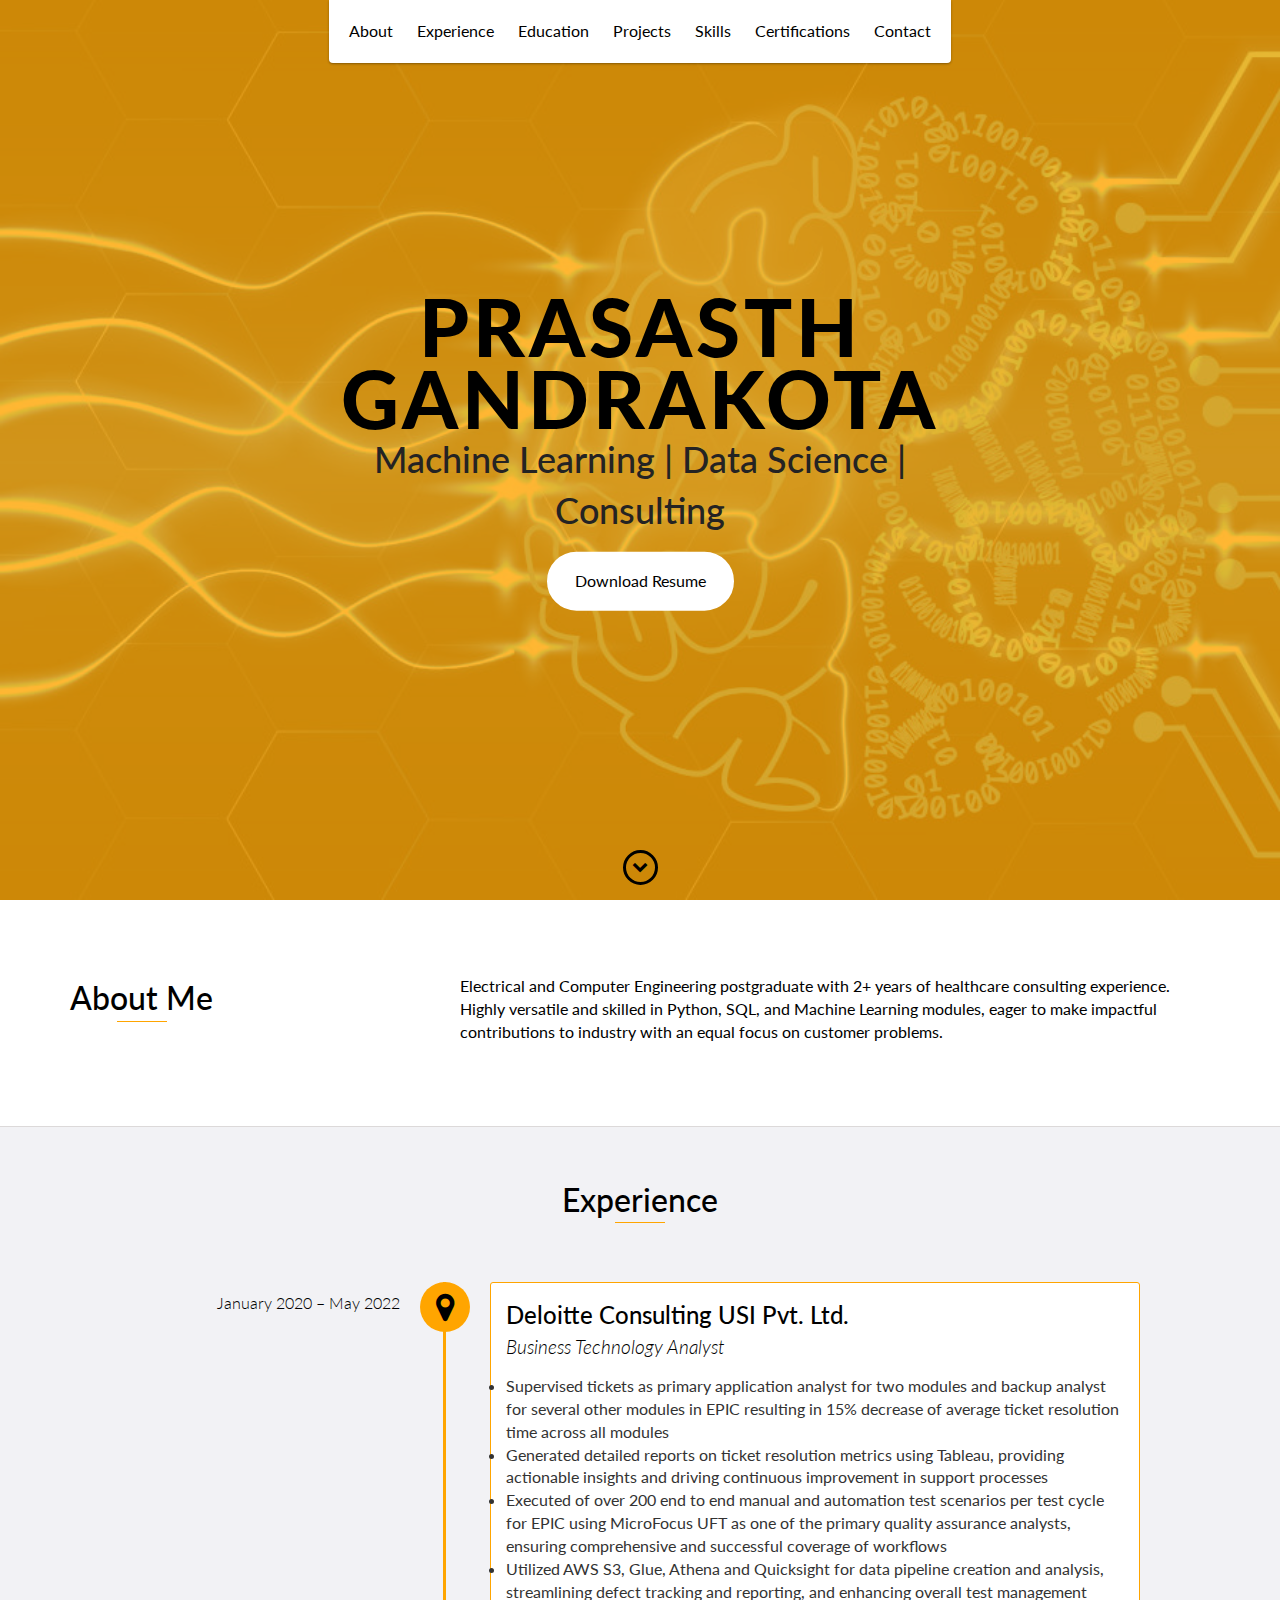
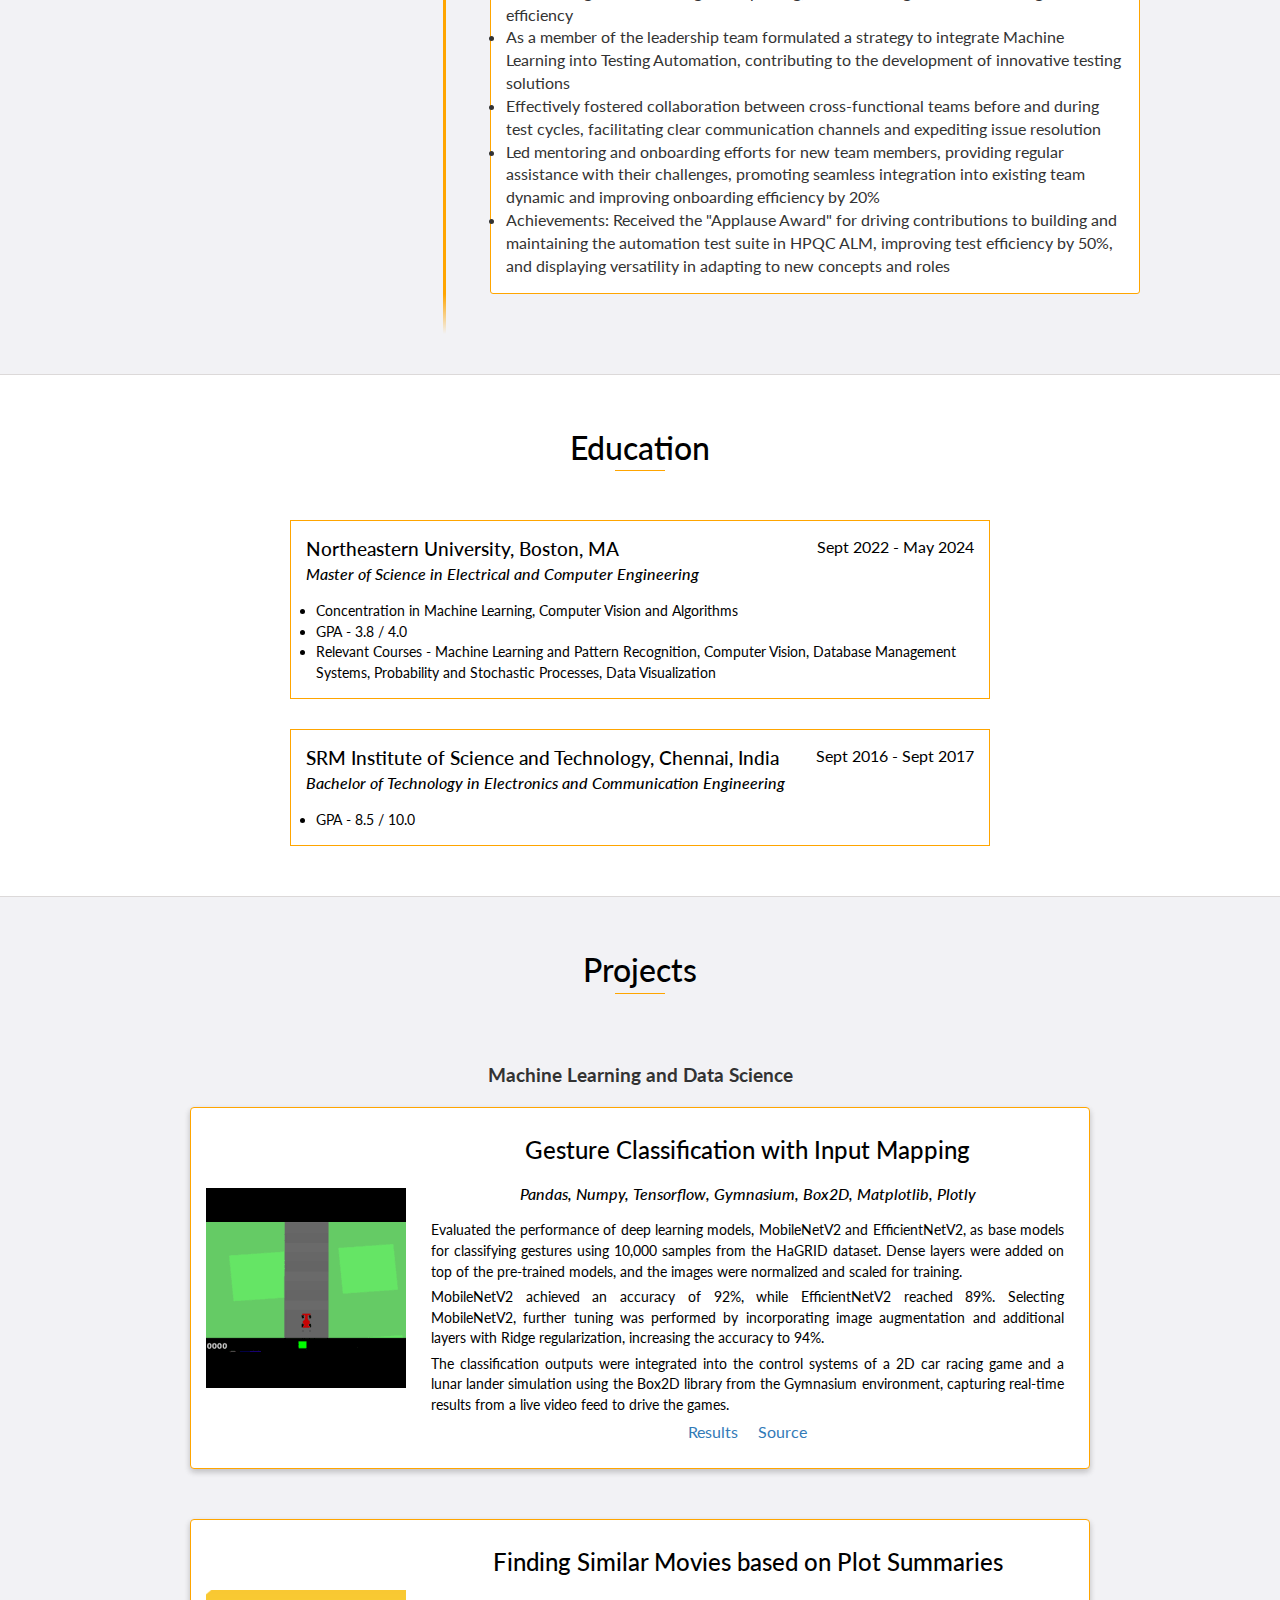
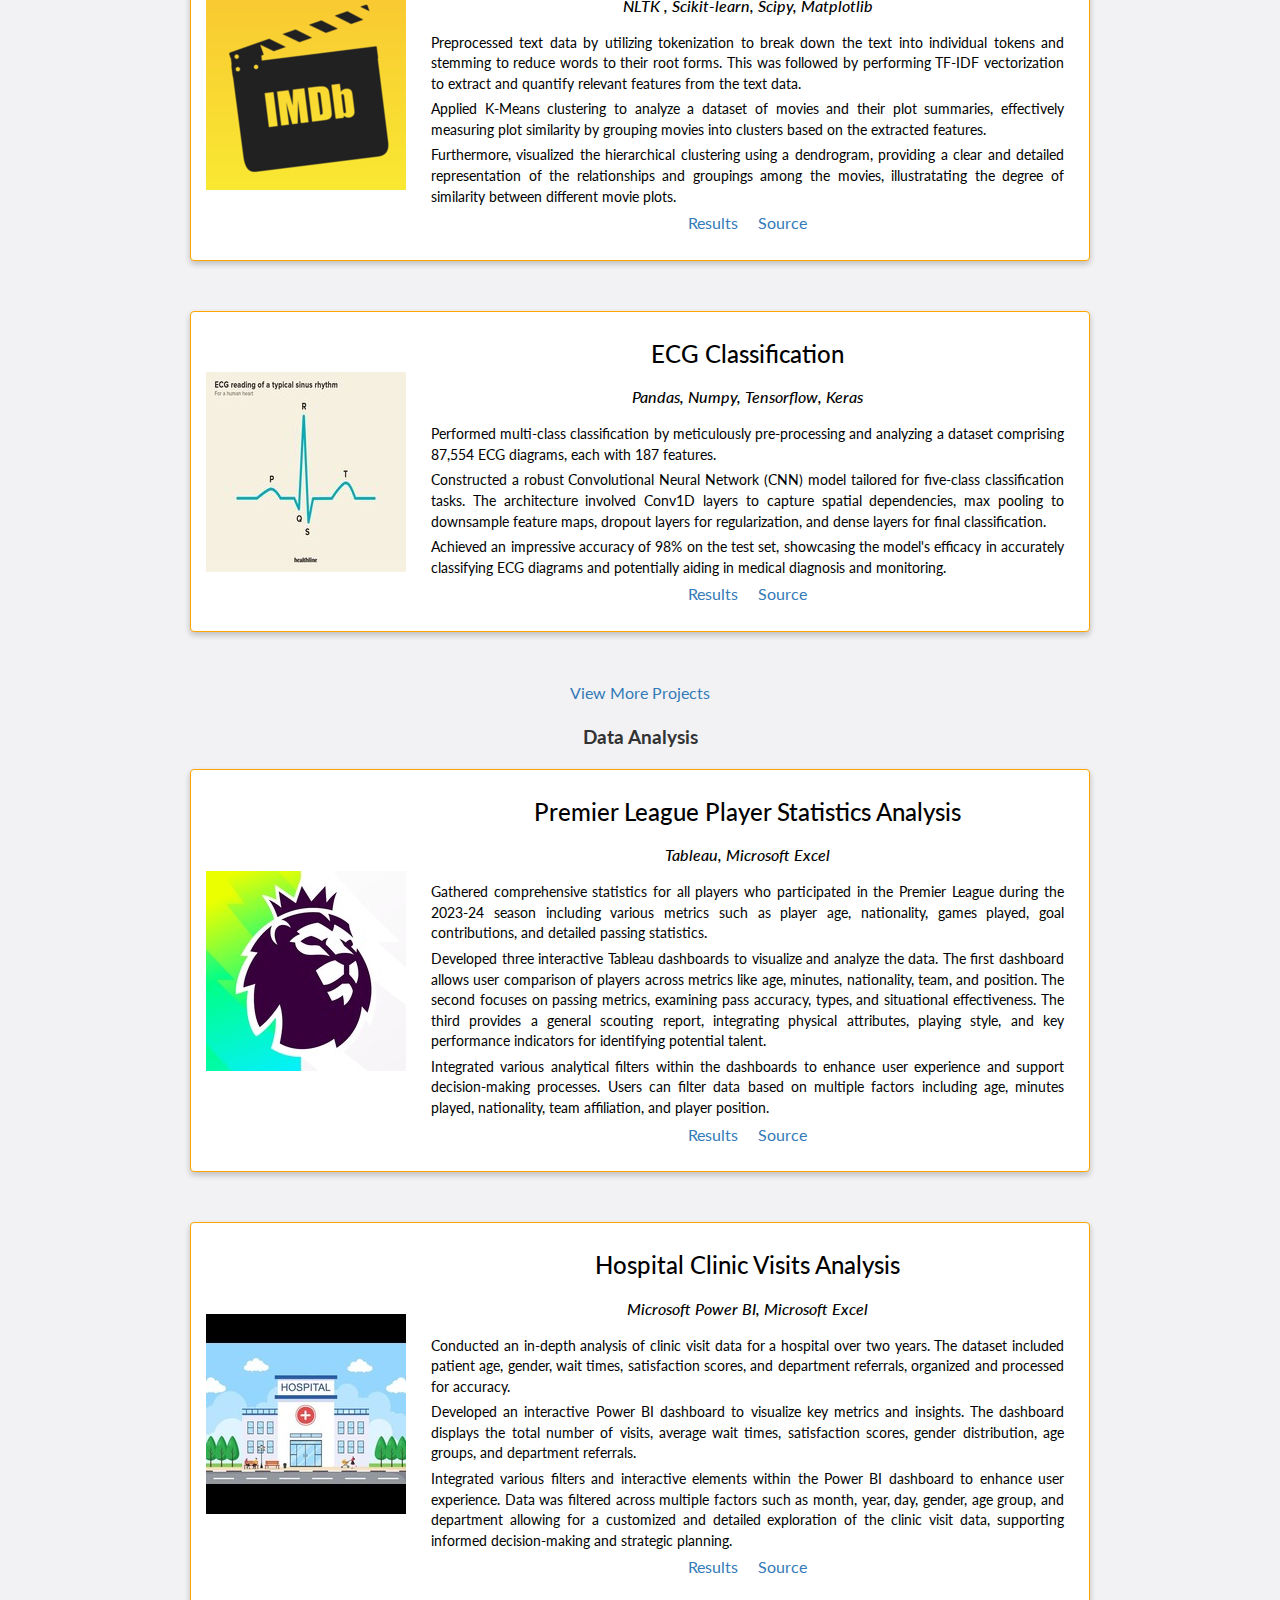
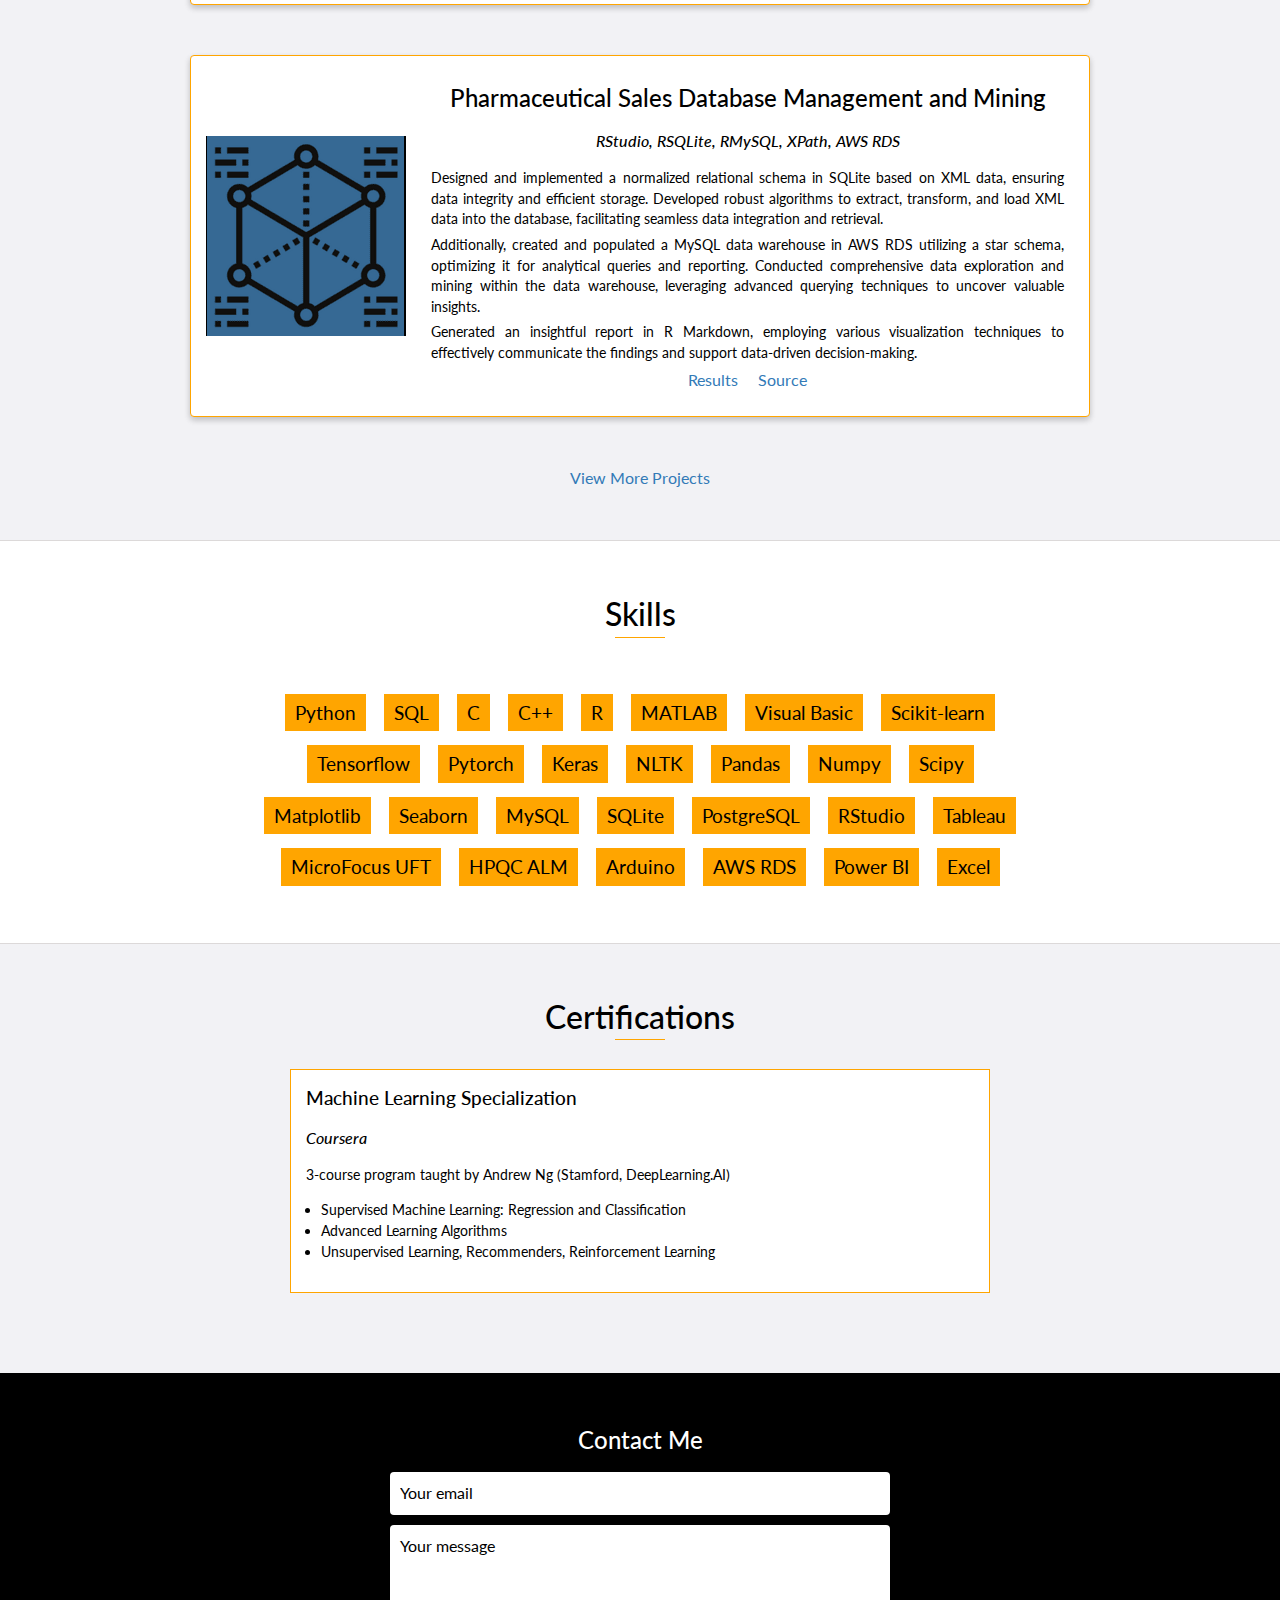
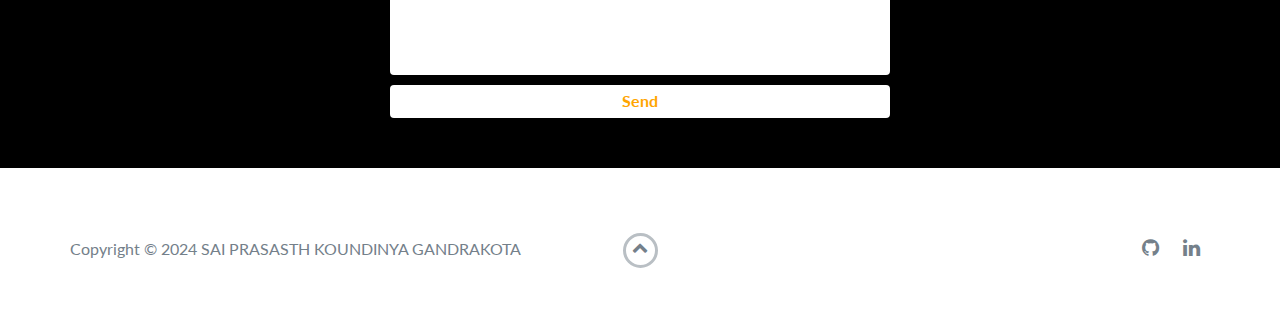
<file: index.html>
<!DOCTYPE html>
<html class="no-js" lang="en">

<head>
    <meta charset="utf-8">
    <meta http-equiv="X-UA-Compatible" content="IE=edge">
    <meta name="viewport" content="width=device-width, initial-scale=1">
    <title>My Portfolio</title>
    <link rel="shortcut icon" href="favicon.ico" type="image/x-icon">
    <link rel="icon" href="favicon.ico" type="image/x-icon">
    <link href="https://fonts.googleapis.com/css?family=Lato:300,400,700,900" rel="stylesheet">
    <link rel="stylesheet" href="libs/font-awesome/css/font-awesome.min.css">
    <link href="css/bootstrap.min.css" rel="stylesheet">
    <link href="css/styles.css" rel="stylesheet">
</head>

<body>
    <div id="mobile-menu-open" class="shadow-large">
        <i class="fa fa-bars" aria-hidden="true"></i>
    </div>
    <!-- End #mobile-menu-toggle -->
    <header>
        <div id="mobile-menu-close">
            <span>Close</span> <i class="fa fa-times" aria-hidden="true"></i>
        </div>
        <ul id="menu" class="shadow">
            <li>
                <a href="#about">About</a>
            </li>
            <li>
                <a href="#experience">Experience</a>
            </li>
            <li>
                <a href="#education">Education</a>
            </li>
            <li>
                <a href="#projects">Projects</a>
            </li>
            <li>
                <a href="#skills">Skills</a>
            </li>
            <li>
                <a href="#certifications">Certifications</a>
            </li>
            <li>
                <a href="#contact">Contact</a>
            </li>
        </ul>
    </header>
    <!-- End header -->

    <div id="lead">
        <div id="lead-content">
            <h1>Prasasth Gandrakota</h1>
            <h2>Machine Learning | Data Science | Consulting</h2>
            <a href="Prasasth_Resume_Revised.pdf" target="_blank" class="btn-rounded-white">Download Resume</a>
        </div>
        <!-- End #lead-content -->

        <div id="lead-overlay"></div>

        <div id="lead-down">
            <span>
                <i class="fa fa-chevron-down" aria-hidden="true"></i>
            </span>
        </div>
        <!-- End #lead-down -->
    </div>
    <!-- End #lead -->

    <div id="about">
        <div class="container">
            <div class="row">
                <div class="col-md-4">
                    <h2 class="heading">About Me</h2>
                </div>
                <div class="col-md-8">
                    <p>
                        Electrical and Computer Engineering postgraduate with 2+ years of healthcare consulting experience. Highly versatile and skilled in Python, SQL, and Machine Learning modules, eager to make impactful contributions to industry with an equal focus on customer problems.
                    </p>
                </div>
            </div>
        </div>
    </div>
    <!-- End #about -->

    <div id="experience" class="background-alt">
        <h2 class="heading">Experience</h2>
        <div id="experience-timeline">
            <div data-date="January 2020 – May 2022">
                <h3>Deloitte Consulting USI Pvt. Ltd.</h3>
                <h4><i>Business Technology Analyst</i></h4>
                <p>
                    <li>
                        Supervised tickets as primary application analyst for two modules and backup analyst for several other modules in EPIC resulting in 15% decrease of average ticket resolution time across all modules 
                    </li>
                    <li>
                        Generated detailed reports on ticket resolution metrics using Tableau, providing actionable insights and driving continuous improvement in support processes
                    </li>
                    <li>
                        Executed of over 200 end to end manual and automation test scenarios per test cycle for EPIC using MicroFocus UFT as one of the primary quality assurance analysts, ensuring comprehensive and successful coverage of workflows 
                    </li>
                    <li>
                        Utilized AWS S3, Glue, Athena and Quicksight for data pipeline creation and analysis, streamlining defect tracking and reporting, and enhancing overall test management efficiency
                    </li>
                    <li>
                        As a member of the leadership team formulated a strategy to integrate Machine Learning into Testing Automation, contributing to the development of innovative testing solutions
                    </li>
                    <li>
                        Effectively fostered collaboration between cross-functional teams before and during test cycles, facilitating clear communication channels and expediting issue resolution 
                    </li>                
                    <li>
                        Led mentoring and onboarding efforts for new team members, providing regular assistance with their challenges, promoting seamless integration into existing team dynamic and improving onboarding efficiency by 20% 
                    </li>  
                    <li>
                        Achievements: Received the "Applause Award" for driving contributions to building and maintaining the automation test suite in HPQC ALM, improving test efficiency by 50%, and displaying versatility in adapting to new concepts and roles 
                    </li>
                </p>
            </div>
        </div>
    </div>
    <!-- End #experience -->

    <div id="education">
        <h2 class="heading">Education</h2>
        <div class="education-block">
            <h3>Northeastern University, Boston, MA</h3>
            <span class="education-date">Sept 2022 - May 2024</span>
            <h4><i>Master of Science in Electrical and Computer Engineering</i></h4>
            <ul>
                <li>
                    Concentration in Machine Learning, Computer Vision and Algorithms
                </li>
                <li>
                    GPA - 3.8 / 4.0
                </li>
                <li>
                    Relevant Courses - Machine Learning and Pattern Recognition, Computer Vision, Database Management Systems, Probability and Stochastic Processes, Data Visualization 
                </li>
            </ul>
        </div>
        <!-- End .education-block -->

        <div class="education-block">
            <h3>SRM Institute of Science and Technology, Chennai, India</h3>
            <span class="education-date">Sept 2016 - Sept 2017</span>
            <h4><i>Bachelor of Technology in Electronics and Communication Engineering</i></h4>
            <ul>
                <li>
                    GPA - 8.5 / 10.0
                </li>
            </ul>
        </div>
        <!-- End .education-block -->
    </div>
    <!-- End #education -->

    <div id="projects" class="background-alt">
        <h2 class="heading">Projects</h2>
        <div class="container">
            <div class="row">

                <h3>Machine Learning and Data Science</h3>

                <div class="project shadow-large">
                    <div class="project-image">
                        <img src="images/gs.png">
                    </div>
                    <div class="project-info">
                        <h3>Gesture Classification with Input Mapping</h3>
                        <h4><i>Pandas, Numpy, Tensorflow, Gymnasium, Box2D, Matplotlib, Plotly</i></h4>
                        <p>
                            Evaluated the performance of deep learning models, MobileNetV2 and EfficientNetV2, as base models for classifying gestures using 10,000 samples from the HaGRID dataset. Dense layers were added on top of the pre-trained models, and the images were normalized and scaled for training. 
                        </p>
                        <p>
                            MobileNetV2 achieved an accuracy of 92%, while EfficientNetV2 reached 89%. Selecting MobileNetV2, further tuning was performed by incorporating image augmentation and additional layers with Ridge regularization, increasing the accuracy to 94%. 
                        </p>
                        <p>
                            The classification outputs were integrated into the control systems of a 2D car racing game and a lunar lander simulation using the Box2D library from the Gymnasium environment, capturing real-time results from a live video feed to drive the games. 
                        </p>
                        <a href="https://tinyurl.com/3bsnve88" target="_blank">Results</a>&nbsp;&nbsp;&nbsp;&nbsp;&nbsp;<a href="https://github.com/prasasthg/EECE5642-Data-Visualization---Projects/tree/main/Gesture%20Classification%20with%20Input%20Mapping" target="_blank">Source</a>
                    </div>
                    <!-- End .project-info -->
                </div>
                <!-- End .project -->


                <div class="project shadow-large">
                    <div class="project-image">
                        <img src="images/dataset-card.png">
                    </div>
                    <div class="project-info">
                        <h3>Finding Similar Movies based on Plot Summaries</h3>
                        <h4><i>NLTK , Scikit-learn, Scipy, Matplotlib</i></h4>
                        <p>
                            Preprocessed text data by utilizing tokenization to break down the text into individual tokens and stemming to reduce words to their root forms. This was followed by performing TF-IDF vectorization to extract and quantify relevant features from the text data.
                        </p>
                        <p>
                            Applied K-Means clustering to analyze a dataset of movies and their plot summaries, effectively measuring plot similarity by grouping movies into clusters based on the extracted features.
                        </p>
                        <p>
                            Furthermore, visualized the hierarchical clustering using a dendrogram, providing a clear and detailed representation of the relationships and groupings among the movies, illustratating the degree of similarity between different movie plots.
                        </p>
                        <a href="dendrogram.html" target="_blank">Results</a>&nbsp;&nbsp;&nbsp;&nbsp;&nbsp;<a href="https://github.com/prasasthg/Personal-Projects/tree/main/Find%20Movie%20Similarity%20from%20Plot%20Summaries" target="_blank">Source</a>
                    </div>
                    <!-- End .project-info -->
                </div>
                <!-- End .project -->


                <div class="project shadow-large">
                    <div class="project-image">
                        <img src="images/ecg.jpg">
                    </div>
                    <div class="project-info">
                        <h3>ECG Classification</h3>
                        <h4><i>Pandas, Numpy, Tensorflow, Keras</i></h4>
                        <p>
                            Performed multi-class classification by meticulously pre-processing and analyzing a dataset comprising 87,554 ECG diagrams, each with 187 features.
                        </p>
                        <p>
                            Constructed a robust Convolutional Neural Network (CNN) model tailored for five-class classification tasks. The architecture involved Conv1D layers to capture spatial dependencies, max pooling to downsample feature maps, dropout layers for regularization, and dense layers for final classification. 
                        </p>
                        <p>
                            Achieved an impressive accuracy of 98% on the test set, showcasing the model's efficacy in accurately classifying ECG diagrams and potentially aiding in medical diagnosis and monitoring.
                        </p>
                        <a href="ecg.pdf" target="_blank">Results</a>&nbsp;&nbsp;&nbsp;&nbsp;&nbsp;<a href="https://github.com/prasasthg/Personal-Projects/tree/main/ECG%20Classification%20Using%20CNN" target="_blank">Source</a>
                    </div>
                    <!-- End .project-info -->
                </div>
                <!-- End .project -->

                <!-- Projects Above -->

                <a id="view-more-projects" href="#">View More Projects</a>
                <div id="more-projects" class="row">
                    <div class="project shadow-large">
                        <div class="project-image">
                            <img src="images/sv.jpg">
                        </div>
                        <div class="project-info">
                            <h3>Stereo Vision</h3>
                            <h4><i>Scikit-image, Numpy, Scipy, Maplotpib</i></h4>
                            <p>
                                Developed a robust stereo correspondence algorithm in Python, integrating techniques such as Harris Corner Detection, Normalized Cross-Correlation (NCC) matching, and RANSAC outlier removal. This algorithm accurately identifies corresponding points in stereo image pairs, facilitating the generation and estimation of high-quality disparity maps.
                            </p>
                            <p>
                                By leveraging the combined power of these algorithms, the stereo correspondence algorithm offers precise depth estimation, providing valuable insights into spatial relationships within images. 
                            </p>
                            <p>
                                The demonstrated accuracy of the algorithm ensures its utility across various applications, including 3D reconstruction, depth sensing, and augmented reality.
                            </p>
                            <a href="SV.pdf" target="_blank">Results</a>&nbsp;&nbsp;&nbsp;&nbsp;&nbsp;<a href="https://github.com/prasasthg/EECE5639-Computer-Vision---Projects/tree/main/Stereo%20Vision" target="_blank">Source</a>
                        </div>
                        <!-- End .project-info -->
                    </div>
                    <!-- End .project -->
    
                    <div class="project shadow-large">
                        <div class="project-image">
                            <img src="images/bc.jpg">
                        </div>
                        <div class="project-info">
                            <h3>Breast Cancer Detection</h3>
                            <h4><i>Pandas, Numpy, Scikit-learn, Matplotlib</i></h4>
                            <p>
                                Analyzed a comprehensive dataset comprising 569 breast cancer patient records, each characterized by 30 features to achieve binary classification for distinguishing between Benign (B) and Malignant (M) tumors.
                            </p>
                            <p>
                                Conducted an in-depth comparison of model performance among multiple machine learning algorithms to determine the most effective solution. After thorough evaluation, identified Random Forest as the top-performing algorithm, achieving an impressive accuracy of 95.6%. Additionally, Decision Trees exhibited promising results, attaining an accuracy of 90.4%.
                            </p>
                            <p>
                                These findings underscored the efficacy of ensemble learning techniques in accurately classifying breast cancer tumors based on diverse features.
                            </p>
                            <a href="BC.pdf" target="_blank">Results</a>&nbsp;&nbsp;&nbsp;&nbsp;&nbsp;<a href="https://github.com/prasasthg/EECE5644-Intro-To-ML---Projects/tree/main/Breast%20Cancer%20Detection" target="_blank">Source</a>
                        </div>
                        <!-- End .project-info -->
                    </div>
                <!-- End .project -->    
                </div>

                <h3>Data Analysis</h3>

                <div class="project shadow-large">
                    <div class="project-image">
                        <img src="images/pl.jpg">
                    </div>
                    <div class="project-info">
                        <h3>Premier League Player Statistics Analysis</h3>
                        <h4><i>Tableau, Microsoft Excel</i></h4>
                        <p>
                            Gathered comprehensive statistics for all players who participated in the Premier League during the 2023-24 season including various metrics such as player age, nationality, games played, goal contributions, and detailed passing statistics.
                        </p>
                        <p>
                            Developed three interactive Tableau dashboards to visualize and analyze the data. The first dashboard allows user comparison of players across metrics like age, minutes, nationality, team, and position. The second focuses on passing metrics, examining pass accuracy, types, and situational effectiveness. The third provides a general scouting report, integrating physical attributes, playing style, and key performance indicators for identifying potential talent.
                        </p>
                        <p>
                            Integrated various analytical filters within the dashboards to enhance user experience and support decision-making processes. Users can filter data based on multiple factors including age, minutes played, nationality, team affiliation, and player position.
                        </p>
                        <a href="pl.pdf" target="_blank">Results</a>&nbsp;&nbsp;&nbsp;&nbsp;&nbsp;<a href="https://github.com/prasasthg/Personal-Projects/tree/main/2023-24%20Premier%20League%20Player%20Analysis" target="_blank">Source</a>
                    </div>
                    <!-- End .project-info -->
                </div>
                <!-- End .project -->

                <div class="project shadow-large">
                    <div class="project-image">
                        <img src="images/hbi.jpg">
                    </div>
                    <div class="project-info">
                        <h3>Hospital Clinic Visits Analysis</h3>
                        <h4><i>Microsoft Power BI, Microsoft Excel</i></h4>
                        <p>
                            Conducted an in-depth analysis of clinic visit data for a hospital over two years. The dataset included patient age, gender, wait times, satisfaction scores, and department referrals, organized and processed for accuracy.
                        </p>
                        <p>
                            Developed an interactive Power BI dashboard to visualize key metrics and insights. The dashboard displays the total number of visits, average wait times, satisfaction scores, gender distribution, age groups, and department referrals.
                        </p>
                        <p>
                            Integrated various filters and interactive elements within the Power BI dashboard to enhance user experience. Data was filtered across multiple factors such as month, year, day, gender, age group, and department allowing for a customized and detailed exploration of the clinic visit data, supporting informed decision-making and strategic planning.
                        </p>
                        <a href="https://app.powerbi.com/view?r=eyJrIjoiMDVkZjk4NjQtMWVkZS00ZWY1LWFkNjAtNTU5NmEwNTFjZmZmIiwidCI6ImE4ZWVjMjgxLWFhYTMtNGRhZS1hYzliLTlhMzk4YjkyMTVlNyIsImMiOjN9" target="_blank">Results</a>&nbsp;&nbsp;&nbsp;&nbsp;&nbsp;<a href="https://github.com/prasasthg/Personal-Projects/tree/main/Analyzing%20Hospital%20Clinic%20Visits" target="_blank">Source</a>
                    </div>
                    <!-- End .project-info -->
                </div>
                <!-- End .project -->

                <div class="project shadow-large">
                    <div class="project-image">
                        <img src="images/dm.png">
                    </div>
                    <div class="project-info">
                        <h3>Pharmaceutical Sales Database Management and Mining</h3>
                        <h4><i>RStudio, RSQLite, RMySQL, XPath, AWS RDS</i></h4>
                        <p>
                            Designed and implemented a normalized relational schema in SQLite based on XML data, ensuring data integrity and efficient storage. Developed robust algorithms to extract, transform, and load XML data into the database, facilitating seamless data integration and retrieval.
                        </p>
                        <p>
                            Additionally, created and populated a MySQL data warehouse in AWS RDS utilizing a star schema, optimizing it for analytical queries and reporting. Conducted comprehensive data exploration and mining within the data warehouse, leveraging advanced querying techniques to uncover valuable insights.
                        </p>
                        <p>
                            Generated an insightful report in R Markdown, employing various visualization techniques to effectively communicate the findings and support data-driven decision-making.
                        </p>
                        <a href="pharma.pdf" target="_blank">Results</a>&nbsp;&nbsp;&nbsp;&nbsp;&nbsp;<a href="https://github.com/prasasthg/CS5200-DBMS---Projects/tree/main/Pharmaceutical%20Sales%20Database%20Management%20and%20Mining" target="_blank">Source</a>
                    </div>
                    <!-- End .project-info -->
                </div>
                <!-- End .project -->
                


                <a id="view-more-projects1" href="#">View More Projects</a>
                <div id="more-projects1" class="row">
                    <div class="project shadow-large">
                        <div class="project-image">
                            <img src="images/bs.jpg">
                        </div>
                        <div class="project-info">
                            <h3>Analysis of Bird Strikes on Aircrafts</h3>
                            <h4><i>RStudio, AWS RDS, RMySQL</i></h4>
                            <p>
                                Configured AWS RDS for a cloud-based MySQL server setup, ensuring a scalable and secure environment for data storage and management.
                            <p>
                                Implemented a relational schema to organize data efficiently, optimizing performance and accessibility.
                            </p>
                            <p>
                                Imported and processed a dataset of 25,558 records with 15 variables into the MySQL database, ensuring data integrity and accuracy.
                            </p>
                            <p>
                                Executed a series of SQL queries to analyze bird strike incidents, providing valuable insights for aviation risk assessment.
                            </p>
                            <a href="strikes.pdf" target="_blank">Results</a>&nbsp;&nbsp;&nbsp;&nbsp;&nbsp;<a href="https://github.com/prasasthg/CS5200-DBMS---Projects/tree/main/Analysis%20of%20Bird%20Strikes%20on%20Aircrafts" target="_blank">Source</a>
                        </div>
                        <!-- End .project-info -->
                    </div>
                    <!-- End .project -->
                </div>
            </div>
        </div>
    </div>
    <!-- End #projects -->

    <div id="skills">
        <h2 class="heading">Skills</h2>
        <ul>
            <li>Python</li>
            <li>SQL</li>
            <li>C</li>
            <li>C++</li>
            <li>R</li>
            <li>MATLAB</li>
            <li>Visual Basic</li>
            <li>Scikit-learn</li>
            <li>Tensorflow</li>
            <li>Pytorch</li>
            <li>Keras</li>
            <li>NLTK </li>
            <li>Pandas</li>
            <li>Numpy</li>
            <li>Scipy</li>
            <li>Matplotlib</li>
            <li>Seaborn</li>
            <li>MySQL</li>
            <li>SQLite</li>
            <li>PostgreSQL</li>
            <li>RStudio</li>
            <li>Tableau</li>
            <li>MicroFocus UFT</li>
            <li>HPQC ALM</li>
            <li>Arduino</li>
            <li>AWS RDS</li>
            <li>Power BI</li>
            <li>Excel</li>

        </ul>
    </div>
    <!-- End #skills -->

    <div id="certifications" class="optional-section background-alt">
        <h2 class="heading">Certifications</h2>
    
        <div class="optional-section-block">
            <h3>Machine Learning Specialization</h3>
            <h4><i>Coursera</i></h4>
            <p>
                3-course program taught by Andrew Ng (Stamford, DeepLearning.AI)
            </p>
            <ul>
                <li>
                    Supervised Machine Learning: Regression and Classification
                </li>
                <li>
                    Advanced Learning Algorithms
                </li>
                <li>
                    Unsupervised Learning, Recommenders, Reinforcement Learning
                </li>
            </ul>
        </div>
        <!-- End .optional-section-block -->
    
    </div>
    <!-- End .optional-section -->

    <div id="contact">
        <h2>Contact Me</h2>
        <div id="contact-form">
            <form method="POST" action="https://formspree.io/prasasthg@gmail.com">
                <input type="hidden" name="_subject" value="Contact request from personal website" />
                <input type="email" name="_replyto" placeholder="Your email" required>
                <textarea name="message" placeholder="Your message" required></textarea>
                <button type="submit">Send</button>
            </form>
        </div>
        <!-- End #contact-form -->
    </div>
    <!-- End #contact -->

    <footer>
        <div class="container">
            <div class="row">
                <div class="col-sm-5 copyright">
                    <p>
                        Copyright &copy; <span id="current-year">2024</span> SAI PRASASTH KOUNDINYA GANDRAKOTA
                    </p>
                </div>
                <div class="col-sm-2 top">
                    <span id="to-top">
                        <i class="fa fa-chevron-up" aria-hidden="true"></i>
                    </span>
                </div>
                <div class="col-sm-5 social">
                    <ul>
                        <li>
                            <a href="https://github.com/prasasthg" target="_blank"><i class="fa fa-github" aria-hidden="true"></i></a>
                        </li>
                        <li>
                            <a href="https://www.linkedin.com/in/prasasthg/" target="_blank"><i class="fa fa-linkedin" aria-hidden="true"></i></a>
                        </li>
                    </ul>
                </div>
            </div>
        </div>
    </footer>
    <!-- End footer -->

    <script src="https://ajax.googleapis.com/ajax/libs/jquery/1.12.4/jquery.min.js"></script>
    <script src="js/scripts.min.js"></script>
</body>

</html>
</file>
<file: css/styles.css>
/*!
    Title: Dev Portfolio Template
    Version: 1.2.2
    Last Change: 03/25/2020
    Author: Ryan Fitzgerald
    Repo: https://github.com/RyanFitzgerald/devportfolio-template
    Issues: https://github.com/RyanFitzgerald/devportfolio-template/issues

    Description: This file contains all the styles associated with the page
    that don't come from third party libraries. This file gets compiled using
    Gulp and send to the /css folder which is then loaded on the page.
*/

body {
    font-family: 'Lato', sans-serif;
    font-size: 16px;
}

body.active {
    overflow: hidden;
    z-index: -1;
}

.no-js #experience-timeline>div {
    background: #fff;
    padding: 10px;
    margin-bottom: 10px;
    border: 1px solid #dcd9d9;
}

.no-js #experience-timeline>div h3 {
    font-size: 1.5em;
    font-weight: 300;
    color: #374054;
    display: inline-block;
    margin: 0;
}

.no-js #experience-timeline>div h4 {
    font-size: 1.2em;
    font-weight: 300;
    color: #7e8890;
    margin: 0 0 15px 0;
}

.no-js #experience-timeline>div p {
    color: #74808a;
    font-size: 0.9em;
    margin: 0;
}

.no-js #experience-timeline:before,
.no-js #experience-timeline:after {
    content: none;
}

@keyframes dropHeader {
    0% {
        transform: translateY(-100%);
    }
    100% {
        transform: translateY(0);
    }
}

header {
    position: absolute;
    top: 0;
    left: 0;
    right: 0;
    text-align: center;
    z-index: 10;
    animation-name: dropHeader;
    animation-iteration-count: 1;
    animation-timing-function: ease;
    animation-duration: 0.75s;
}

header ul {
    display: inline-block;
    background: #fff;
    text-align: center;
    padding: 10px;
    margin: 0;
    border-bottom-right-radius: 4px;
    border-bottom-left-radius: 4px;
}

header li {
    display: inline-block;
}

header a {
    display: block;
    color: #000000;
    padding: 10px;
}

header a:hover {
    color: #fff;
    text-decoration: none;
    background: #ffA500;
    border-radius: 4px;
}

header a:focus {
    color: #000000;
    text-decoration: none;
}

header.active {
    display: block;
}

header.sticky {
    position: fixed;
    z-index: 999;
}

#menu.active {
    display: block;
}

#mobile-menu-open {
    display: none;
    cursor: pointer;
    position: fixed;
    right: 15px;
    top: 10px;
    color: #ffA500;
    font-size: 1.5em;
    z-index: 20;
    padding: 0 7px;
    border-radius: 4px;
    background: #000000;
}

#mobile-menu-close {
    display: none;
    text-align: right;
    width: 100%;
    background: #000000;
    font-size: 1.5em;
    padding-right: 15px;
    padding-top: 10px;
    cursor: pointer;
    color: #ffA500;
}

#mobile-menu-close span {
    font-size: 0.5em;
    text-transform: uppercase;
}

#mobile-menu-close i {
    vertical-align: middle;
}

footer {
    padding: 50px 0;
}

.copyright {
    padding-top: 20px;
}

.copyright p {
    margin: 0;
    color: #74808a;
}

.top {
    text-align: center;
}

.top span {
    cursor: pointer;
    display: block;
    margin: 15px auto 0 auto;
    width: 35px;
    height: 35px;
    border-radius: 50%;
    border: 3px solid #b9bfc4;
    text-align: center;
}

.top i {
    color: #74808a;
}

.social {
    text-align: right;
}

.social ul {
    margin: 5px 0 0 0;
    padding: 0;
}

.social li {
    display: inline-block;
    font-size: 1.25em;
    list-style: none;
}

.social a {
    display: block;
    color: #74808a;
    padding: 10px;
}

.social a:hover {
    color: #ffA500;
}

.btn-rounded-white {
    display: inline-block;
    color: #000000;
    padding: 15px 25px;
    border: 3px solid #fff;
    border-radius: 30px;
    transition: .5s ease all;
    background: #fff;
}

.btn-rounded-white:hover {
    color: #fff;
    background: #ffA500;
    border: 3px solid #ffA500;
    border-radius: 30px;
    text-decoration: none;
}

.shadow {
    box-shadow: 0 1px 3px rgba(0, 0, 0, 0.12), 0 1px 2px rgba(0, 0, 0, 0.24);
}

.shadow-large {
    box-shadow: 0 3px 6px rgba(0, 0, 0, 0.08), 0 3px 6px rgba(0, 0, 0, 0.15);
}

.heading {
    position: relative;
    display: inline-block;
    font-size: 2em;
    font-weight: 300;
    margin: 0 0 30px 0;
}

.heading:after {
    position: absolute;
    content: '';
    top: 100%;
    height: 1px;
    width: 50px;
    left: 0;
    right: 0;
    margin: 0 auto;
    background: #ffA500;
}

.background-alt {
    background: #f2f2f5;
}

#lead {
    position: relative;
    height: 100vh;
    min-height: 500px;
    max-height: 1080px;
    background: url(../images/lead-bg.jpg);
    background-size: cover;
    padding: 15px;
    overflow: hidden;
}

#lead-content {
    position: absolute;
    z-index: 10;
    top: 50%;
    left: 50%;
    transform: translate(-50%, -50%);
    text-align: center;
}

#lead-content h1,
#lead-content h2 {
    margin: 0;
}

#lead-content h1 {
    color: #000000;
    font-weight: 900;
    font-size: 5em;
    text-transform: uppercase;
    letter-spacing: 0.05em;
    line-height: 0.9em;
}

#lead-content h2 {
    color: #242323;
    font-weight: 500;
    font-size: 2.25em;
    margin-bottom: 15px;
}

#lead-overlay {
    position: absolute;
    height: 100%;
    width: 100%;
    top: 0;
    right: 0;
    bottom: 0;
    left: 0;
    background: rgba(255, 165, 0, 0.8);
    z-index: 1;
}

#lead-down {
    position: absolute;
    left: 0;
    right: 0;
    width: 100%;
    text-align: center;
    z-index: 10;
    bottom: 15px;
    color: #000000;
}

#lead-down span {
    cursor: pointer;
    display: block;
    margin: 0 auto;
    width: 35px;
    height: 35px;
    border-radius: 50%;
    border: 3px solid #000000;
    text-align: center;
}

#lead-down i {
    animation: pulsate 0.5s ease;
    animation-iteration-count: infinite;
    padding-top: 5px;
}

@keyframes pulsate {
    0% {
        transform: scale(1, 1);
    }
    50% {
        transform: scale(1.2, 1.2);
    }
    100% {
        transform: scale(1, 1);
    }
}

#about {
    padding: 75px 15px;
    border-bottom: 1px solid #dcd9d9;
}

#about h2 {
    color: #000000;
    font-weight: 500;
}

#about p {
    color: #000000;
    margin: 0;
}

#experience {
    padding: 50px 15px;
    text-align: center;
    border-bottom: 1px solid #dcd9d9;
}

#experience h2 {
    color: #000000;
    font-weight: 500;
}

#experience-timeline {
    margin: 30px auto 0 auto;
    position: relative;
    max-width: 1000px;
}

#experience-timeline:before {
    position: absolute;
    content: '';
    top: 0;
    bottom: 0;
    left: 303px;
    right: auto;
    height: 100%;
    width: 3px;
    background: #ffA500;
    z-index: 0;
}

#experience-timeline:after {
    position: absolute;
    content: '';
    width: 3px;
    height: 40px;
    background: #ffA500;
    background: linear-gradient(to bottom, #ffA500, rgba(52, 152, 219, 0));
    top: 100%;
    left: 303px;
}

.vtimeline-content {
    margin-left: 350px;
    background: #fff;
    border: 1px solid #ffA500;
    padding: 15px;
    border-radius: 3px;
    text-align: left;
}

.vtimeline-content h3 {
    font-size: 1.5em;
    font-weight: 500;
    color: #000000;
    display: inline-block;
    margin: 0;
}

.vtimeline-content h4 {
    font-size: 1.2em;
    font-weight: 300;
    color: #000000;
    margin: 0 0 15px 0;
}

.vtimeline-content p {
    color: #000000;
    font-size: 0.9em;
    margin: 0;
}

.vtimeline-point {
    position: relative;
    display: block;
    vertical-align: top;
    margin-bottom: 30px;
}

.vtimeline-icon {
    position: relative;
    color: #000000;
    width: 50px;
    height: 50px;
    background: #ffA500;
    border-radius: 50%;
    float: left;
    z-index: 99;
    margin-left: 280px;
}

.vtimeline-icon i {
    display: block;
    font-size: 2em;
    margin-top: 10px;
}

.vtimeline-date {
    width: 260px;
    text-align: right;
    position: absolute;
    left: 0;
    top: 10px;
    font-weight: 300;
    color: #000000;
}

#education {
    padding: 50px 15px 20px 15px;
    border-bottom: 1px solid #dcd9d9;
    text-align: center;
}

#education h2 {
    color: #000000;
    margin-bottom: 50px;
    font-weight: 500;
}

.education-block {
    max-width: 700px;
    margin: 0 auto 30px auto;
    padding: 15px;
    border: 1px solid #ffA500;
    text-align: left;
}

.education-block h3 {
    font-weight: 500;
    float: left;
    margin: 0;
    color: #000000;
}

.education-block span {
    color: #000000;
    float: right;
}

.education-block h4 {
    color: #000000;
    clear: both;
    font-weight: 500;
    margin: 0 0 15px 0;
}

.education-block p,
.education-block ul {
    margin: 0;
    color: #000000;
    font-size: 0.9em;
}

.education-block ul {
    padding: 0 0 0 10px;
}

#projects {
    padding: 50px 15px;
    border-bottom: 1px solid #dcd9d9;
    text-align: center;
}

#projects h2 {
    color: #000000;
    margin-bottom: 50px;
    font-weight: 500;
}

.project {
    position: relative;
    max-width: 900px;
    margin: 0 auto 50px auto;
    overflow: hidden;
    background: #fff;
    border-radius: 4px;
    padding: 15px;
    border: 1px solid #ffa500;
    transition: all 0.3s ease;
    display: flex; /* Use flexbox for layout */
}

.project:hover {
    box-shadow: 0 4px 8px rgba(0, 0, 0, 0.1);
    border-color: #ffa500;
}

.project-image {
    flex: 0 0 auto; /* Don't grow, don't shrink, stay fixed size */
    margin-right: 15px;
    align-self: center; /* Vertically center the image */
}

.project-info {
    overflow: hidden; /* Ensure content doesn't overflow */
    padding: 10px;
    flex: 1; /* Let the info section grow to fill available space */
}

.project-info h3 {
    font-size: 1.5em;
    font-weight: 500;
    color: #000000;
    margin: 0 0 15px 0;
}

.project-info h4 {
    color: #000000;
    clear: both;
    font-weight: 500;
    margin: 0 0 15px 0;
}

.project-info p {
    color: #000000;
    margin: 0 0 5px 0;
    font-size: 0.9em;
    text-align: justify;
}

.no-image .project-info {
    padding: 30px 15px;
}

#more-projects{
    display: none;
}

#more-projects1{
    display: none;
}


#skills {
    padding: 50px 15px;
    text-align: center;
}

#skills h2 {
    color: #000000;
    margin-bottom: 50px;
    font-weight: 500;
}

#skills ul {
    display: block;
    margin: 0 auto;
    padding: 0;
    max-width: 800px;
}

#skills li {
    display: inline-block;
    margin: 7px;
    padding: 5px 10px;
    color: #000000;
    background: #ffA500;
    list-style: none;
    cursor: default;
    font-size: 1.2em;
}

#contact {
    padding: 50px 15px;
    background: #000000;
    text-align: center;
}

#contact h2 {
    margin: 0 0 15px 0;
    color: #fff;
    font-weight: 500;
}

#contact-form {
    max-width: 500px;
    margin: 0 auto;
}

#contact-form input,
#contact-form textarea {
    display: block;
    width: 100%;
    padding: 10px;
    border-radius: 4px;
    border: none;
    margin-bottom: 10px;
    background: #fff;
    color: #000000;
    transition: .5s ease all;
}

#contact-form input::-webkit-input-placeholder,
#contact-form textarea::-webkit-input-placeholder {
    color: #000000;
}

#contact-form input:-moz-placeholder,
#contact-form textarea:-moz-placeholder {
    color: #000000;
    opacity: 1;
}

#contact-form input::-moz-placeholder,
#contact-form textarea::-moz-placeholder {
    color: #000000;
    opacity: 1;
}

#contact-form input:-ms-input-placeholder,
#contact-form textarea:-ms-input-placeholder {
    color: #fff;
}

#contact-form input:focus,
#contact-form textarea:focus {
    outline: none;
    background: #ffA500;
}

#contact-form textarea {
    height: 150px;
    resize: none;
}

#contact-form button {
    display: block;
    width: 100%;
    background: #fff;
    border-radius: 4px;
    padding: 5px 10px;
    border: none;
    color: #ffA500;
    font-weight: 700;
    box-shadow: 0 1px 3px rgba(0, 0, 0, 0.12), 0 1px 2px rgba(0, 0, 0, 0.24);
    transition: .5s ease all;
}

#contact-form button:hover {
    box-shadow: 0 10px 20px rgba(0, 0, 0, 0.19), 0 6px 6px rgba(0, 0, 0, 0.23);
    background: #ffA500;
    color: #000000;
}

.optional-section {
    padding: 50px 15px;
    text-align: center;
    border-top: 1px solid #dcd9d9;
}

.optional-section h2 {
    color: #000000;
    font-weight: 500;
}

.optional-section-block {
    max-width: 700px;
    margin: 0 auto 30px auto;
    padding: 15px;
    border: 1px solid #ffA500;
    background: #fff;
    text-align: left;
}

.optional-section-block h3 {
    font-weight: 500;
    margin: 0 0 15px 0;
    color: #000000;
}

.optional-section-block h4 {
    color: #000000;
    clear: both;
    font-weight: 500;
    margin: 0 0 15px 0;
}

.optional-section-block p,
.optional-section-block ul {
    margin: 0 0 15px 0;
    color: #000000;
    font-size: 0.9em;
}

.optional-section-block ul {
    padding: 0 0 0 15px;
}

@media only screen and (max-width: 750px) {
    #experience-timeline:before,
    #experience-timeline:after {
        left: 23px;
    }

    .vtimeline-date {
        width: auto;
        text-align: left;
        position: relative;
        margin-bottom: 15px;
        display: block;
        margin-left: 70px;
    }

    .vtimeline-icon {
        margin-left: 0;
    }

    .vtimeline-content {
        margin-left: 70px;
    }
}

@media only screen and (max-width: 992px) {
    #lead {
        height: auto;
        min-height: auto;
        max-height: auto;
        padding: 100px 15px;
    }

    #lead-content {
        position: relative;
        transform: none;
        left: auto;
        top: auto;
    }

    #lead-content h1 {
        font-size: 3em;
    }

    #lead-content h2 {
        font-size: 1.75em;
    }

    #about {
        text-align: center;
    }
}

@media only screen and (max-width: 768px) {
    header {
        position: fixed;
        display: none;
        z-index: 999;
        animation: none;
        bottom: 0;
        height: 100%;
    }

    #mobile-menu-open,
    #mobile-menu-close {
        display: block;
    }

    #menu {
        height: 100%;
        overflow-y: auto;
        box-shadow: none;
        border-radius: 0;
        width: 100%;
    }

    #menu li {
        display: block;
        margin-bottom: 10px;
    }

    #lead-content h1 {
        font-size: 2em;
    }

    #lead-content h2 {
        font-size: 1.3em;
    }

    #lead-content a {
        padding: 10px 20px;
    }

    #lead-down {
        display: none;
    }

    .education-block h3,
    .education-block span {
        float: none;
    }

    .project-image {
        display: none;
    }

    .project-info {
        position: relative;
        margin: 0;
        padding: 30px 15px;
        top: auto;
        transform: none;
    }

    footer {
        text-align: center;
    }

    .social {
        text-align: center;
    }
}

@media only screen and (max-width: 480px) {
    #lead-content h1 {
        font-size: 1.5em;
    }

    #lead-content h2 {
        font-size: 1em;
    }

    #lead-content a {
        font-size: 0.9em;
        padding: 5px 10px;
    }
}
</file>
